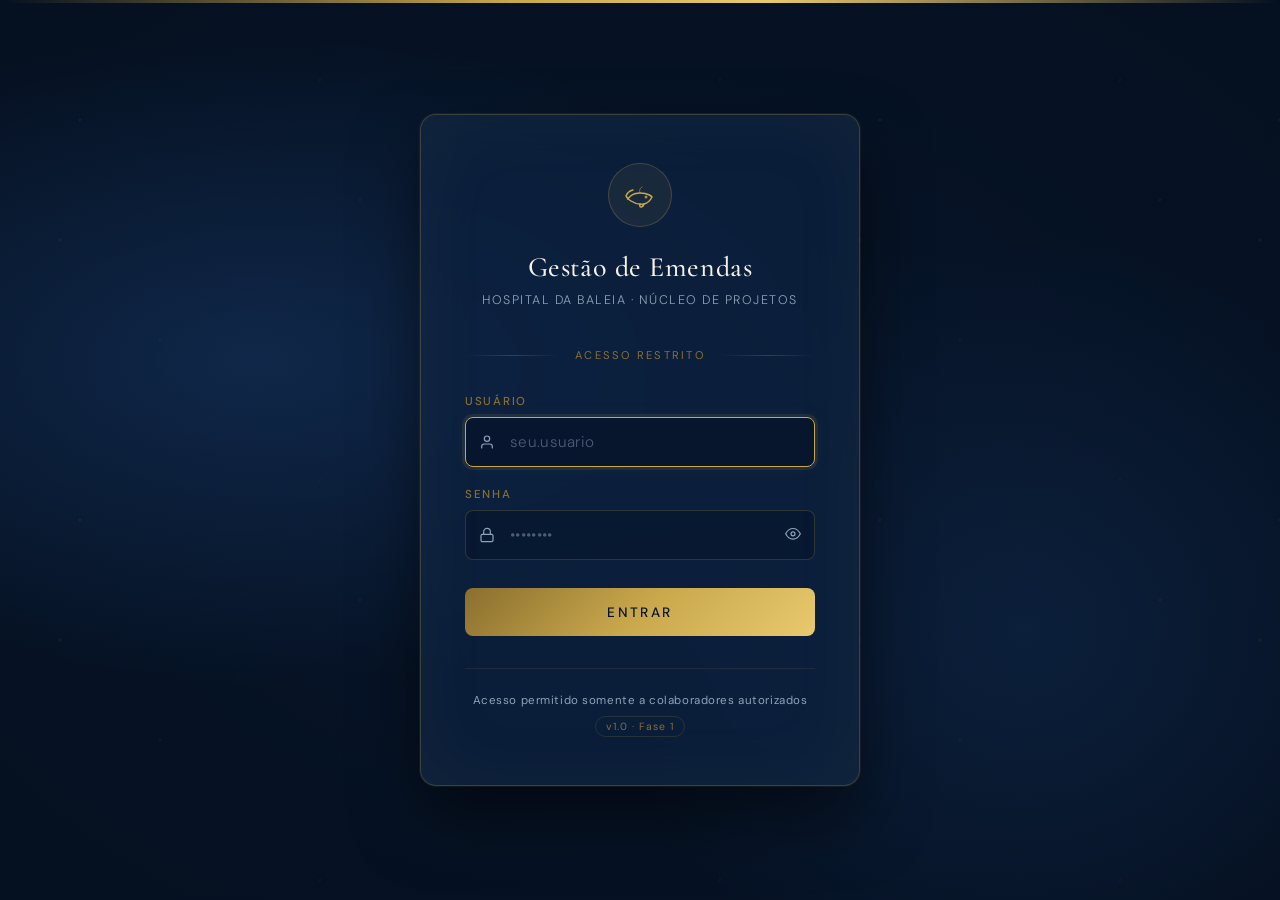
<file: antes.html>
<!DOCTYPE html>
<html lang="pt-BR">
<head>
<meta charset="UTF-8">
<meta name="viewport" content="width=device-width, initial-scale=1.0">
<title>Gestão de Emendas — Hospital da Baleia</title>
<link rel="preconnect" href="https://fonts.googleapis.com">
<link href="https://fonts.googleapis.com/css2?family=Cormorant+Garamond:wght@300;400;500;600&family=DM+Sans:wght@300;400;500&display=swap" rel="stylesheet">
<style>
  /* ── RESET & BASE ─────────────────────────────────────── */
  *, *::before, *::after { box-sizing: border-box; margin: 0; padding: 0; }

  :root {
    --navy:       #07152a;
    --navy-mid:   #0d2240;
    --navy-light: #163561;
    --gold:       #c9a84c;
    --gold-light: #e8c96d;
    --gold-dim:   #8a6f2e;
    --cream:      #f5f0e8;
    --text:       #e8e4dc;
    --text-dim:   #8fa3b8;
    --error:      #e05a5a;
    --success:    #4caf82;
    --border:     rgba(201, 168, 76, 0.25);
    --glow:       rgba(201, 168, 76, 0.12);
  }

  html, body {
    height: 100%;
    font-family: 'DM Sans', sans-serif;
    background: var(--navy);
    color: var(--text);
    overflow: hidden;
  }

  /* ── BACKGROUND ANIMADO ───────────────────────────────── */
  .bg {
    position: fixed; inset: 0;
    background:
      radial-gradient(ellipse 80% 60% at 20% 40%, rgba(22, 53, 97, 0.6) 0%, transparent 60%),
      radial-gradient(ellipse 60% 80% at 80% 70%, rgba(13, 34, 64, 0.8) 0%, transparent 55%),
      radial-gradient(ellipse 100% 100% at 50% 50%, #07152a 0%, #040e1c 100%);
    z-index: 0;
  }

  .bg::before {
    content: '';
    position: absolute; inset: 0;
    background-image:
      radial-gradient(1px 1px at 20% 30%, rgba(201,168,76,0.3) 0%, transparent 100%),
      radial-gradient(1px 1px at 80% 20%, rgba(201,168,76,0.2) 0%, transparent 100%),
      radial-gradient(1px 1px at 60% 70%, rgba(201,168,76,0.15) 0%, transparent 100%),
      radial-gradient(1px 1px at 40% 85%, rgba(201,168,76,0.2) 0%, transparent 100%),
      radial-gradient(2px 2px at 15% 60%, rgba(201,168,76,0.1) 0%, transparent 100%),
      radial-gradient(1px 1px at 90% 50%, rgba(201,168,76,0.25) 0%, transparent 100%);
    background-size: 400px 400px;
    animation: drift 20s linear infinite;
  }

  @keyframes drift {
    0%   { transform: translateY(0px); }
    50%  { transform: translateY(-15px); }
    100% { transform: translateY(0px); }
  }

  /* Linha decorativa superior */
  .top-bar {
    position: fixed; top: 0; left: 0; right: 0;
    height: 3px;
    background: linear-gradient(90deg, transparent 0%, var(--gold) 40%, var(--gold-light) 60%, transparent 100%);
    z-index: 10;
  }

  /* ── LAYOUT CENTRAL ───────────────────────────────────── */
  .wrapper {
    position: relative; z-index: 1;
    height: 100vh;
    display: flex;
    align-items: center;
    justify-content: center;
    padding: 2rem;
  }

  .card {
    width: 100%;
    max-width: 440px;
    background: rgba(13, 34, 64, 0.75);
    border: 1px solid var(--border);
    border-radius: 16px;
    padding: 3rem 2.75rem;
    backdrop-filter: blur(24px);
    box-shadow:
      0 0 0 1px rgba(201,168,76,0.08),
      0 32px 64px rgba(0, 0, 0, 0.5),
      0 0 80px rgba(201,168,76,0.05) inset;
    animation: cardIn 0.7s cubic-bezier(0.23, 1, 0.32, 1) forwards;
    opacity: 0;
    transform: translateY(24px);
  }

  @keyframes cardIn {
    to { opacity: 1; transform: translateY(0); }
  }

  /* ── HEADER DO CARD ───────────────────────────────────── */
  .card-header {
    text-align: center;
    margin-bottom: 2.5rem;
  }

  .logo-wrap {
    display: inline-flex;
    align-items: center;
    justify-content: center;
    width: 64px; height: 64px;
    border-radius: 50%;
    border: 1.5px solid var(--border);
    background: rgba(201,168,76,0.08);
    margin-bottom: 1.5rem;
    animation: logoGlow 3s ease-in-out infinite;
  }

  @keyframes logoGlow {
    0%, 100% { box-shadow: 0 0 0 0 rgba(201,168,76,0); }
    50%       { box-shadow: 0 0 24px 4px rgba(201,168,76,0.15); }
  }

  .logo-svg { width: 32px; height: 32px; }

  .card-title {
    font-family: 'Cormorant Garamond', serif;
    font-size: 1.75rem;
    font-weight: 500;
    letter-spacing: 0.02em;
    color: var(--cream);
    line-height: 1.2;
    margin-bottom: 0.5rem;
  }

  .card-subtitle {
    font-size: 0.78rem;
    font-weight: 300;
    color: var(--text-dim);
    letter-spacing: 0.12em;
    text-transform: uppercase;
  }

  /* ── DIVISOR ──────────────────────────────────────────── */
  .divider {
    display: flex; align-items: center; gap: 1rem;
    margin-bottom: 2rem;
  }
  .divider::before, .divider::after {
    content: ''; flex: 1;
    height: 1px;
    background: linear-gradient(90deg, transparent, var(--border), transparent);
  }
  .divider span {
    font-size: 0.7rem; letter-spacing: 0.2em;
    color: var(--gold-dim); text-transform: uppercase;
  }

  /* ── FORMULÁRIO ───────────────────────────────────────── */
  .form-group {
    margin-bottom: 1.25rem;
    animation: fieldIn 0.6s cubic-bezier(0.23, 1, 0.32, 1) both;
  }
  .form-group:nth-child(1) { animation-delay: 0.15s; }
  .form-group:nth-child(2) { animation-delay: 0.25s; }

  @keyframes fieldIn {
    from { opacity: 0; transform: translateX(-12px); }
    to   { opacity: 1; transform: translateX(0); }
  }

  label {
    display: block;
    font-size: 0.72rem;
    letter-spacing: 0.15em;
    text-transform: uppercase;
    color: var(--gold-dim);
    margin-bottom: 0.5rem;
    font-weight: 500;
  }

  .input-wrap {
    position: relative;
  }

  .input-icon {
    position: absolute; left: 14px; top: 50%;
    transform: translateY(-50%);
    color: var(--text-dim);
    pointer-events: none;
    transition: color 0.2s;
  }

  input[type="text"],
  input[type="password"] {
    width: 100%;
    padding: 0.875rem 1rem 0.875rem 2.75rem;
    background: rgba(7, 21, 42, 0.6);
    border: 1px solid rgba(201,168,76,0.2);
    border-radius: 8px;
    color: var(--text);
    font-family: 'DM Sans', sans-serif;
    font-size: 0.95rem;
    font-weight: 300;
    outline: none;
    transition: border-color 0.25s, box-shadow 0.25s, background 0.25s;
    letter-spacing: 0.02em;
  }

  input[type="text"]:focus,
  input[type="password"]:focus {
    border-color: var(--gold);
    background: rgba(7, 21, 42, 0.8);
    box-shadow: 0 0 0 3px rgba(201,168,76,0.1), 0 0 20px rgba(201,168,76,0.05);
  }

  input[type="text"]:focus + .input-border,
  input[type="password"]:focus + .input-border { opacity: 1; }

  input::placeholder { color: rgba(143,163,184,0.5); }

  /* Toggle senha */
  .toggle-senha {
    position: absolute; right: 14px; top: 50%;
    transform: translateY(-50%);
    background: none; border: none;
    color: var(--text-dim); cursor: pointer;
    padding: 0; line-height: 1;
    transition: color 0.2s;
  }
  .toggle-senha:hover { color: var(--gold); }

  /* ── ALERTA DE ERRO / SUCESSO ─────────────────────────── */
  .alert {
    border-radius: 8px;
    padding: 0.75rem 1rem;
    font-size: 0.85rem;
    margin-bottom: 1.25rem;
    display: none;
    align-items: flex-start;
    gap: 0.6rem;
    animation: alertIn 0.3s ease;
  }
  .alert.show { display: flex; }
  .alert.erro {
    background: rgba(224, 90, 90, 0.12);
    border: 1px solid rgba(224, 90, 90, 0.3);
    color: #f08080;
  }
  .alert.sucesso {
    background: rgba(76, 175, 130, 0.12);
    border: 1px solid rgba(76, 175, 130, 0.3);
    color: #6dd6a8;
  }

  @keyframes alertIn {
    from { opacity: 0; transform: translateY(-8px); }
    to   { opacity: 1; transform: translateY(0); }
  }

  /* ── BOTÃO ────────────────────────────────────────────── */
  .btn-login {
    width: 100%;
    margin-top: 0.5rem;
    padding: 0.95rem 1.5rem;
    background: linear-gradient(135deg, var(--gold-dim) 0%, var(--gold) 50%, var(--gold-light) 100%);
    border: none;
    border-radius: 8px;
    color: var(--navy);
    font-family: 'DM Sans', sans-serif;
    font-size: 0.85rem;
    font-weight: 500;
    letter-spacing: 0.18em;
    text-transform: uppercase;
    cursor: pointer;
    position: relative;
    overflow: hidden;
    transition: transform 0.2s, box-shadow 0.2s;
    animation: fieldIn 0.6s 0.35s cubic-bezier(0.23, 1, 0.32, 1) both;
  }

  .btn-login::before {
    content: '';
    position: absolute; inset: 0;
    background: linear-gradient(135deg, transparent 30%, rgba(255,255,255,0.2) 50%, transparent 70%);
    transform: translateX(-100%) skewX(-15deg);
    transition: transform 0.5s;
  }

  .btn-login:hover::before { transform: translateX(200%) skewX(-15deg); }

  .btn-login:hover {
    transform: translateY(-1px);
    box-shadow: 0 8px 24px rgba(201,168,76,0.3);
  }

  .btn-login:active { transform: translateY(0); }

  .btn-login:disabled {
    opacity: 0.6; cursor: not-allowed;
    transform: none; box-shadow: none;
  }

  .btn-login .spinner {
    display: none;
    width: 16px; height: 16px;
    border: 2px solid rgba(7,21,42,0.3);
    border-top-color: var(--navy);
    border-radius: 50%;
    animation: spin 0.7s linear infinite;
    margin: 0 auto;
  }
  @keyframes spin { to { transform: rotate(360deg); } }

  .btn-login.loading .btn-text { display: none; }
  .btn-login.loading .spinner  { display: block; }

  /* ── SHAKE ANIMATION ─────────────────────────────────── */
  @keyframes shake {
    0%, 100% { transform: translateX(0); }
    20%       { transform: translateX(-6px); }
    40%       { transform: translateX(6px); }
    60%       { transform: translateX(-4px); }
    80%       { transform: translateX(4px); }
  }
  .shake { animation: shake 0.4s ease; }

  /* ── FOOTER ───────────────────────────────────────────── */
  .card-footer {
    margin-top: 2rem;
    padding-top: 1.5rem;
    border-top: 1px solid rgba(201,168,76,0.1);
    text-align: center;
    animation: fieldIn 0.6s 0.45s cubic-bezier(0.23, 1, 0.32, 1) both;
  }

  .card-footer p {
    font-size: 0.72rem;
    color: var(--text-dim);
    letter-spacing: 0.05em;
  }

  .version-tag {
    display: inline-block;
    margin-top: 0.5rem;
    padding: 0.2rem 0.6rem;
    border: 1px solid rgba(201,168,76,0.15);
    border-radius: 20px;
    font-size: 0.65rem;
    letter-spacing: 0.1em;
    color: var(--gold-dim);
  }

  /* ── RESPONSIVE ───────────────────────────────────────── */
  @media (max-width: 480px) {
    .card { padding: 2rem 1.5rem; }
    .card-title { font-size: 1.5rem; }
  }
</style>
</head>
<body>

<div class="top-bar"></div>
<div class="bg"></div>

<div class="wrapper">
  <div class="card">

    <!-- Header -->
    <div class="card-header">
      <div class="logo-wrap">
        <!-- Ícone de baleia estilizado em SVG -->
        <svg class="logo-svg" viewBox="0 0 32 32" fill="none" xmlns="http://www.w3.org/2000/svg">
          <path d="M4 20C4 20 7 14 16 14C25 14 28 18 28 18C28 18 25 24 20 25C15 26 10 24 7 22L4 20Z"
            fill="none" stroke="#c9a84c" stroke-width="1.5" stroke-linecap="round" stroke-linejoin="round"/>
          <path d="M4 20L2 17C2 17 4 12 9 11"
            fill="none" stroke="#c9a84c" stroke-width="1.5" stroke-linecap="round"/>
          <circle cx="22" cy="18" r="1.5" fill="#c9a84c" opacity="0.8"/>
          <path d="M20 25C20 25 19 28 17 28C15 28 16 25 16 25"
            fill="none" stroke="#c9a84c" stroke-width="1.5" stroke-linecap="round" stroke-linejoin="round"/>
          <path d="M16 14C16 14 14 10 18 8"
            fill="none" stroke="#c9a84c" stroke-width="1" stroke-linecap="round" opacity="0.5"/>
        </svg>
      </div>
      <h1 class="card-title">Gestão de Emendas</h1>
      <p class="card-subtitle">Hospital da Baleia · Núcleo de Projetos</p>
    </div>

    <!-- Divisor -->
    <div class="divider"><span>acesso restrito</span></div>

    <!-- Mensagem de erro/sucesso -->
    <div class="alert erro" id="alertErro">
      <svg width="16" height="16" viewBox="0 0 24 24" fill="none" stroke="currentColor" stroke-width="2">
        <circle cx="12" cy="12" r="10"/><line x1="12" y1="8" x2="12" y2="12"/><line x1="12" y1="16" x2="12.01" y2="16"/>
      </svg>
      <span id="alertErroMsg">Usuário ou senha inválidos.</span>
    </div>

    <div class="alert sucesso" id="alertSucesso">
      <svg width="16" height="16" viewBox="0 0 24 24" fill="none" stroke="currentColor" stroke-width="2">
        <polyline points="20 6 9 17 4 12"/>
      </svg>
      <span id="alertSucessoMsg">Login realizado. Redirecionando...</span>
    </div>

    <!-- Formulário -->
    <form id="loginForm" autocomplete="off" novalidate>

      <div class="form-group">
        <label for="usuario">Usuário</label>
        <div class="input-wrap">
          <svg class="input-icon" width="16" height="16" viewBox="0 0 24 24" fill="none"
               stroke="currentColor" stroke-width="1.8" stroke-linecap="round">
            <path d="M20 21v-2a4 4 0 00-4-4H8a4 4 0 00-4 4v2"/>
            <circle cx="12" cy="7" r="4"/>
          </svg>
          <input type="text" id="usuario" name="usuario"
            placeholder="seu.usuario" autocomplete="username" spellcheck="false">
        </div>
      </div>

      <div class="form-group">
        <label for="senha">Senha</label>
        <div class="input-wrap">
          <svg class="input-icon" width="16" height="16" viewBox="0 0 24 24" fill="none"
               stroke="currentColor" stroke-width="1.8" stroke-linecap="round">
            <rect x="3" y="11" width="18" height="11" rx="2" ry="2"/>
            <path d="M7 11V7a5 5 0 0110 0v4"/>
          </svg>
          <input type="password" id="senha" name="senha"
            placeholder="••••••••" autocomplete="current-password">
          <button type="button" class="toggle-senha" id="toggleSenha" title="Mostrar/ocultar senha">
            <svg id="iconOlho" width="16" height="16" viewBox="0 0 24 24" fill="none"
                 stroke="currentColor" stroke-width="1.8" stroke-linecap="round">
              <path d="M1 12s4-8 11-8 11 8 11 8-4 8-11 8-11-8-11-8z"/>
              <circle cx="12" cy="12" r="3"/>
            </svg>
          </button>
        </div>
      </div>

      <button type="submit" class="btn-login" id="btnLogin">
        <span class="btn-text">Entrar</span>
        <span class="spinner"></span>
      </button>

    </form>

    <!-- Footer  -->
    <div class="card-footer">
      <p>Acesso permitido somente a colaboradores autorizados</p>
      <span class="version-tag">v1.0 · Fase 1</span>
    </div>

  </div>
</div>

<script>
// ══════════════════════════════════════════════════════════
// CONFIGURAÇÃO — Cole aqui a URL do seu Apps Script
// ══════════════════════════════════════════════════════════
const API_URL = 'https://script.google.com/macros/s/AKfycbyjEoIbY8BpSRfMvPpRWmy4WYSiTlvl9bbZ70XYE-KBvPGfjNSvg13Oa5iVYqb1RnKt/exec';
// Exemplo:
// const API_URL = 'https://script.google.com/macros/s/AKfyc.../exec';

// ══════════════════════════════════════════════════════════
// SHA-256 no browser (Web Crypto API)
// ══════════════════════════════════════════════════════════
async function sha256(message) {
  const msgBuffer = new TextEncoder().encode(message);
  const hashBuffer = await crypto.subtle.digest('SHA-256', msgBuffer);
  const hashArray = Array.from(new Uint8Array(hashBuffer));
  return hashArray.map(b => b.toString(16).padStart(2, '0')).join('');
}

// ══════════════════════════════════════════════════════════
// UI helpers
// ══════════════════════════════════════════════════════════
function mostrarErro(msg) {
  const alerta = document.getElementById('alertErro');
  document.getElementById('alertErroMsg').textContent = msg;
  alerta.classList.add('show');
  document.getElementById('alertSucesso').classList.remove('show');
  document.getElementById('loginForm').classList.add('shake');
  setTimeout(() => document.getElementById('loginForm').classList.remove('shake'), 400);
}

function mostrarSucesso(msg) {
  document.getElementById('alertErro').classList.remove('show');
  const alerta = document.getElementById('alertSucesso');
  document.getElementById('alertSucessoMsg').textContent = msg;
  alerta.classList.add('show');
}

function setLoading(loading) {
  const btn = document.getElementById('btnLogin');
  btn.disabled = loading;
  btn.classList.toggle('loading', loading);
}

// ══════════════════════════════════════════════════════════
// Toggle visibilidade da senha
// ══════════════════════════════════════════════════════════
document.getElementById('toggleSenha').addEventListener('click', () => {
  const input = document.getElementById('senha');
  const icon  = document.getElementById('iconOlho');
  const mostrar = input.type === 'password';
  input.type = mostrar ? 'text' : 'password';
  icon.innerHTML = mostrar
    ? `<path d="M17.94 17.94A10.07 10.07 0 0112 20c-7 0-11-8-11-8a18.45 18.45 0 015.06-5.94"/>
       <path d="M9.9 4.24A9.12 9.12 0 0112 4c7 0 11 8 11 8a18.5 18.5 0 01-2.16 3.19"/>
       <line x1="1" y1="1" x2="23" y2="23" stroke-linecap="round"/>`
    : `<path d="M1 12s4-8 11-8 11 8 11 8-4 8-11 8-11-8-11-8z"/>
       <circle cx="12" cy="12" r="3"/>`;
});

// ══════════════════════════════════════════════════════════
// Chamada à API
// ══════════════════════════════════════════════════════════
async function chamarAPI(acao, payload, token = null) {
  const body = { acao, payload };
  if (token) body.token = token;

  const res = await fetch(API_URL, {
    method:  'POST',
    headers: { 'Content-Type': 'application/json' },
    body:    JSON.stringify(body),
  });

  if (!res.ok) throw new Error('Erro de rede: ' + res.status);
  return res.json();
}

// ══════════════════════════════════════════════════════════
// Redirecionamento pós-login (adaptar conforme módulos prontos)
// ══════════════════════════════════════════════════════════
function redirecionar(usuario) {
  const rotas = {
    'RG':            'rg.html',
    'Compras':       'compras.html',
    'Financeiro':    'financeiro.html',
    'Contabilidade': 'contabilidade.html',
    'NucleoProj':    'admin.html',
  };

  // Por enquanto, todos vão para admin (tela de usuários — Fase 1)
  const destino = rotas[usuario.setor] || 'admin.html';
  window.location.href = destino + '?sessao=' + encodeURIComponent(JSON.stringify({
    setor:  usuario.setor,
    cargo:  usuario.cargo,
    nome:   usuario.nome,
  }));
}

// ══════════════════════════════════════════════════════════
// Submit do formulário
// ══════════════════════════════════════════════════════════
document.getElementById('loginForm').addEventListener('submit', async (e) => {
  e.preventDefault();

  const usuario = document.getElementById('usuario').value.trim();
  const senha   = document.getElementById('senha').value;

  // Validação básica no frontend
  if (!usuario) { mostrarErro('Informe o usuário.'); return; }
  if (!senha)   { mostrarErro('Informe a senha.');   return; }
  if (API_URL === 'COLE_AQUI_A_URL_DO_APPS_SCRIPT') {
    mostrarErro('Configure a API_URL no arquivo login.html antes de usar o sistema.');
    return;
  }

  setLoading(true);
  document.getElementById('alertErro').classList.remove('show');

  try {
    // Hash da senha no browser antes de enviar
    const senhaHash = await sha256(senha);

    const res = await chamarAPI('login', { usuario, senha: senhaHash });

    if (!res.ok) {
      mostrarErro(res.erro || 'Erro desconhecido. Tente novamente.');
      return;
    }

    // Salvar sessão no localStorage
    localStorage.setItem('emendas_token',   res.token);
    localStorage.setItem('emendas_usuario', JSON.stringify(res.usuario));

    mostrarSucesso('Bem-vindo(a), ' + res.usuario.nome.split(' ')[0] + '. Redirecionando...');

    setTimeout(() => redirecionar(res.usuario), 1200);

  } catch (err) {
    mostrarErro('Não foi possível conectar ao servidor. Verifique sua internet.');
    console.error('Erro login:', err);
  } finally {
    setLoading(false);
  }
});

// ══════════════════════════════════════════════════════════
// Checar se já existe sessão ativa
// ══════════════════════════════════════════════════════════
(function verificarSessaoAtiva() {
  const token   = localStorage.getItem('emendas_token');
  const usuarioStr = localStorage.getItem('emendas_usuario');
  if (token && usuarioStr) {
    try {
      const usuario = JSON.parse(usuarioStr);
      mostrarSucesso('Sessão ativa. Redirecionando...');
      setTimeout(() => redirecionar(usuario), 800);
    } catch(e) {
      localStorage.clear();
    }
  }
})();

// Enter no campo usuário vai para senha
document.getElementById('usuario').addEventListener('keydown', (e) => {
  if (e.key === 'Enter') document.getElementById('senha').focus();
});

// Foco inicial
document.getElementById('usuario').focus();
</script>
</body>
</html>
</file>
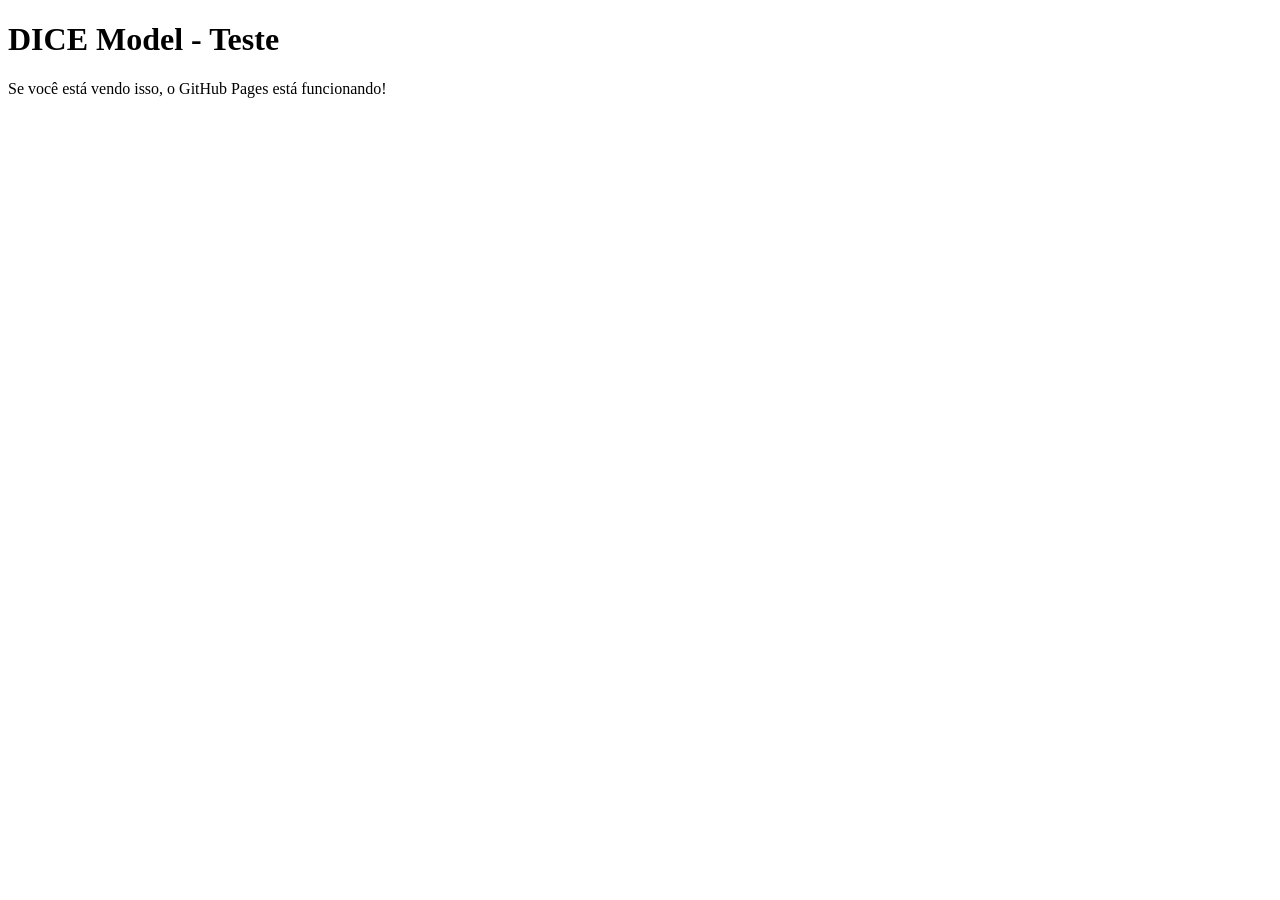
<file: DICCE.html>
<!DOCTYPE html>
<html>
<head>
    <title>DICE Model</title>
</head>
<body>
    <h1>DICE Model - Teste</h1>
    <p>Se você está vendo isso, o GitHub Pages está funcionando!</p>
    <script>
        console.log("Site funcionando!");
    </script>
</body>
</html>
</file>
